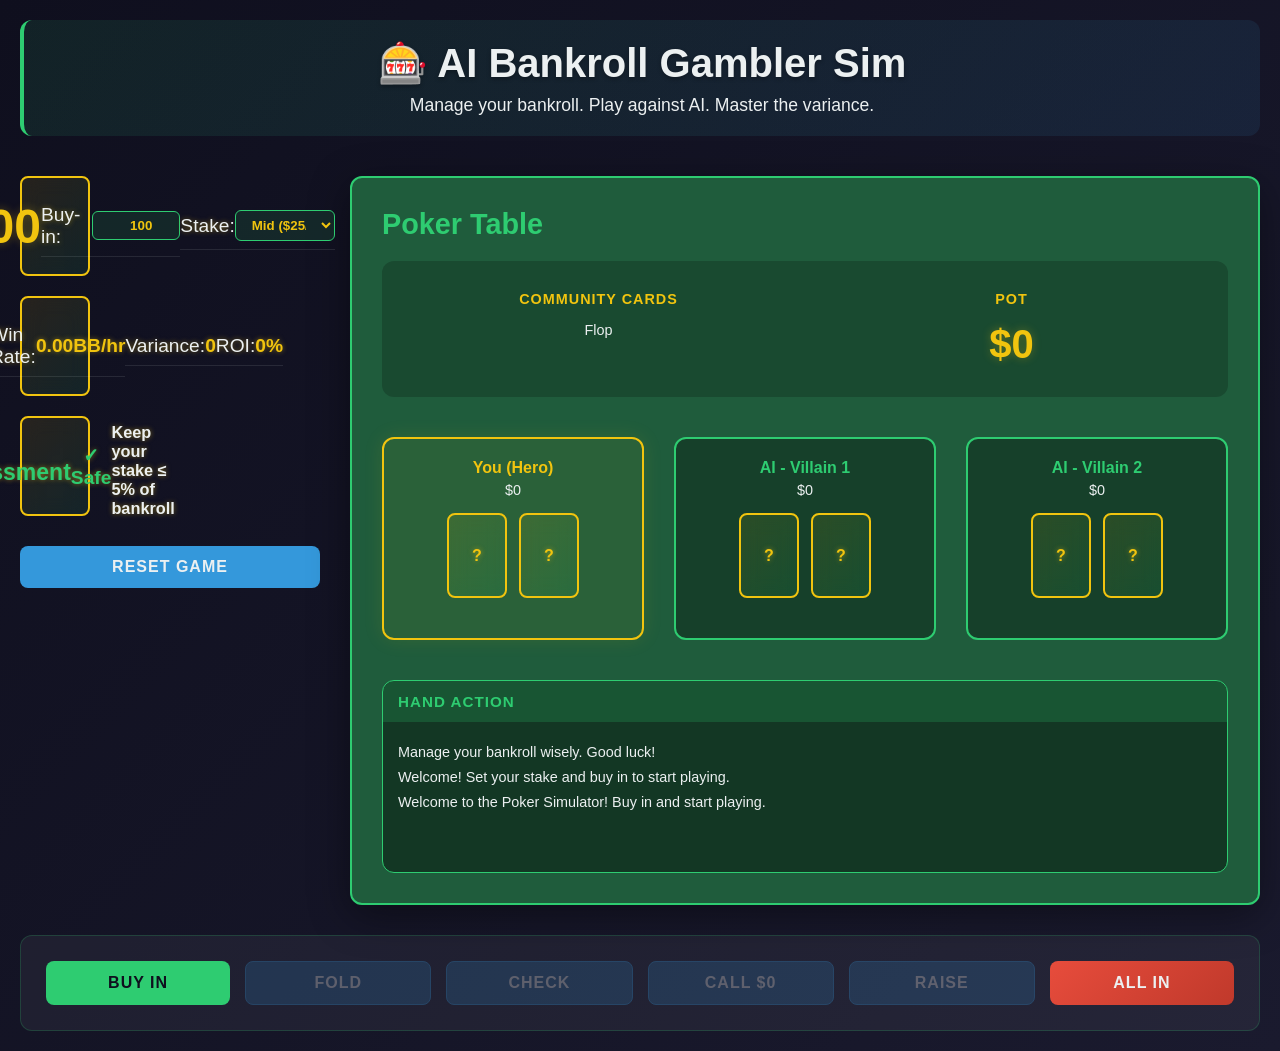
<file: previews/ai-bankroll-gambler-sim/index.html>
<!DOCTYPE html>
<html lang="en">
<head>
    <meta charset="UTF-8">
    <meta name="viewport" content="width=device-width, initial-scale=1.0">
    <title>AI Bankroll Gambler Sim</title>
    <link rel="stylesheet" href="style.css">
</head>
<body>
    <div class="container">
        <header>
            <h1>🎰 AI Bankroll Gambler Sim</h1>
            <p class="subtitle">Manage your bankroll. Play against AI. Master the variance.</p>
        </header>

        <div class="layout">
            <!-- Sidebar: Game Status -->
            <aside class="sidebar">
                <div class="card stats-card">
                    <h3>Your Bankroll</h3>
                    <div class="bankroll-display">$<span id="bankroll">10000</span></div>
                    <div class="stat-row">
                        <label>Buy-in:</label>
                        <input type="number" id="buyinAmount" min="10" max="5000" value="100" />
                    </div>
                    <div class="stat-row">
                        <label>Stake:</label>
                        <select id="stakeLevel">
                            <option value="micro">Micro ($1/$2)</option>
                            <option value="low">Low ($5/$10)</option>
                            <option value="mid" selected>Mid ($25/$50)</option>
                            <option value="high">High ($100/$200)</option>
                        </select>
                    </div>
                </div>

                <div class="card stats-card">
                    <h3>Session Stats</h3>
                    <div class="stat-row">
                        <label>Hands Played:</label>
                        <span id="handsPlayed">0</span>
                    </div>
                    <div class="stat-row">
                        <label>Win Rate:</label>
                        <span id="winRate">0.00</span> BB/hr
                    </div>
                    <div class="stat-row">
                        <label>Variance:</label>
                        <span id="variance">0</span>
                    </div>
                    <div class="stat-row">
                        <label>ROI:</label>
                        <span id="roi">0%</span>
                    </div>
                </div>

                <div class="card stats-card">
                    <h3>Risk Assessment</h3>
                    <div class="risk-meter">
                        <div class="risk-bar" id="riskBar" style="width: 50%"></div>
                    </div>
                    <p id="riskText" class="risk-text">Moderate Risk</p>
                    <p class="risk-tip">Keep your stake ≤ 5% of bankroll</p>
                </div>

                <button id="resetBtn" class="btn btn-secondary">Reset Game</button>
            </aside>

            <!-- Main: Game Table -->
            <main class="game-area">
                <div class="table-section">
                    <h2>Poker Table</h2>
                    
                    <!-- Community Cards & Pot -->
                    <div class="table-display">
                        <div class="community-cards">
                            <div class="label">Community Cards</div>
                            <div id="communityCardsDisplay" class="cards-display">
                                <div class="card-placeholder">Flop</div>
                            </div>
                        </div>
                        <div class="pot-display">
                            <div class="label">Pot</div>
                            <div class="pot-amount">$<span id="potAmount">0</span></div>
                        </div>
                    </div>

                    <!-- Players -->
                    <div class="players-section">
                        <div class="player you">
                            <div class="player-info">
                                <div class="player-name">You (Hero)</div>
                                <div class="player-stack">$<span class="stack">0</span></div>
                            </div>
                            <div class="player-cards" id="yourCards">
                                <div class="card">?</div>
                                <div class="card">?</div>
                            </div>
                        </div>

                        <div class="player ai">
                            <div class="player-info">
                                <div class="player-name">AI - Villain 1</div>
                                <div class="player-stack">$<span class="stack">0</span></div>
                            </div>
                            <div class="player-cards" id="aiCards1">
                                <div class="card">?</div>
                                <div class="card">?</div>
                            </div>
                        </div>

                        <div class="player ai">
                            <div class="player-info">
                                <div class="player-name">AI - Villain 2</div>
                                <div class="player-stack">$<span class="stack">0</span></div>
                            </div>
                            <div class="player-cards" id="aiCards2">
                                <div class="card">?</div>
                                <div class="card">?</div>
                            </div>
                        </div>
                    </div>

                    <!-- Action Log -->
                    <div class="action-log">
                        <div class="log-header">Hand Action</div>
                        <div id="actionLog" class="log-content">
                            <p class="log-entry">Welcome to the Poker Simulator! Buy in and start playing.</p>
                        </div>
                    </div>
                </div>
            </main>
        </div>

        <!-- Game Controls -->
        <div class="controls">
            <div class="button-group">
                <button id="buyinBtn" class="btn btn-primary">Buy In</button>
                <button id="foldBtn" class="btn btn-action" disabled>Fold</button>
                <button id="checkBtn" class="btn btn-action" disabled>Check</button>
                <button id="callBtn" class="btn btn-action" disabled>Call $<span id="callAmount">0</span></button>
                <button id="raiseBtn" class="btn btn-action" disabled>Raise</button>
                <button id="allInBtn" class="btn btn-danger" disabled>All In</button>
            </div>
            <div id="raiseModal" class="modal hidden">
                <div class="modal-content">
                    <h3>Raise Amount</h3>
                    <input type="number" id="raiseAmount" min="0" />
                    <div class="modal-buttons">
                        <button class="btn btn-primary" id="confirmRaise">Confirm</button>
                        <button class="btn btn-secondary" id="cancelRaise">Cancel</button>
                    </div>
                </div>
            </div>
        </div>
    </div>

    <script src="app.js"></script>
</body>
</html>
</file>
<file: previews/ai-bankroll-gambler-sim/style.css>
:root {
    --primary: #2ecc71;
    --secondary: #3498db;
    --danger: #e74c3c;
    --dark: #1a1a2e;
    --darker: #0f0f1e;
    --light: #ecf0f1;
    --gold: #f1c40f;
    --green-table: #1f5c3c;
    --text: #ecf0f1;
}

* {
    margin: 0;
    padding: 0;
    box-sizing: border-box;
}

body {
    font-family: 'Segoe UI', Tahoma, Geneva, Verdana, sans-serif;
    background: linear-gradient(135deg, var(--darker) 0%, var(--dark) 100%);
    color: var(--text);
    min-height: 100vh;
    padding: 20px;
}

.container {
    max-width: 1400px;
    margin: 0 auto;
}

header {
    text-align: center;
    margin-bottom: 40px;
    padding: 20px;
    background: linear-gradient(135deg, rgba(46, 204, 113, 0.1), rgba(52, 152, 219, 0.1));
    border-radius: 12px;
    border-left: 4px solid var(--primary);
}

header h1 {
    font-size: 2.5em;
    margin-bottom: 8px;
    text-shadow: 0 2px 4px rgba(0, 0, 0, 0.3);
}

.subtitle {
    color: var(--light);
    font-size: 1.1em;
}

.layout {
    display: grid;
    grid-template-columns: 300px 1fr;
    gap: 30px;
    margin-bottom: 30px;
}

.card {
    background: rgba(255, 255, 255, 0.05);
    border: 1px solid rgba(46, 204, 113, 0.2);
    border-radius: 12px;
    padding: 20px;
    backdrop-filter: blur(10px);
    margin-bottom: 20px;
}

.card h3 {
    color: var(--primary);
    margin-bottom: 15px;
    font-size: 1.2em;
}

.bankroll-display {
    font-size: 2.5em;
    color: var(--gold);
    font-weight: bold;
    text-align: center;
    margin: 15px 0;
    text-shadow: 0 0 10px rgba(241, 196, 15, 0.3);
}

.stat-row {
    display: flex;
    justify-content: space-between;
    align-items: center;
    margin: 10px 0;
    padding: 8px 0;
    border-bottom: 1px solid rgba(236, 240, 241, 0.1);
}

.stat-row label {
    color: var(--light);
    font-weight: 500;
}

.stat-row span,
.stat-row input,
.stat-row select {
    color: var(--gold);
    font-weight: bold;
}

.stat-row input,
.stat-row select {
    background: rgba(31, 92, 60, 0.3);
    border: 1px solid var(--primary);
    border-radius: 6px;
    padding: 6px 12px;
    color: var(--gold);
    width: 100px;
    text-align: right;
}

.risk-meter {
    height: 20px;
    background: rgba(0, 0, 0, 0.3);
    border-radius: 10px;
    overflow: hidden;
    margin-bottom: 10px;
}

.risk-bar {
    height: 100%;
    background: linear-gradient(90deg, var(--primary), var(--danger));
    transition: width 0.3s ease;
}

.risk-text {
    text-align: center;
    margin: 8px 0;
    color: var(--gold);
    font-weight: bold;
}

.risk-tip {
    font-size: 0.85em;
    color: var(--light);
    margin-top: 8px;
}

.btn {
    padding: 12px 20px;
    border: none;
    border-radius: 8px;
    font-size: 1em;
    font-weight: 600;
    cursor: pointer;
    transition: all 0.3s ease;
    text-transform: uppercase;
    letter-spacing: 1px;
}

.btn-primary {
    background: var(--primary);
    color: var(--darker);
}

.btn-primary:hover:not(:disabled) {
    background: #27ae60;
    transform: translateY(-2px);
    box-shadow: 0 5px 15px rgba(46, 204, 113, 0.3);
}

.btn-secondary {
    background: var(--secondary);
    color: var(--light);
    width: 100%;
    margin-top: 10px;
}

.btn-secondary:hover {
    background: #2980b9;
    transform: translateY(-2px);
}

.btn-action {
    background: rgba(52, 152, 219, 0.6);
    color: var(--text);
    border: 1px solid var(--secondary);
}

.btn-action:hover:not(:disabled) {
    background: var(--secondary);
    transform: translateY(-2px);
    box-shadow: 0 5px 15px rgba(52, 152, 219, 0.3);
}

.btn-action:disabled {
    opacity: 0.3;
    cursor: not-allowed;
}

.btn-danger {
    background: linear-gradient(135deg, var(--danger), #c0392b);
    color: var(--light);
}

.btn-danger:hover:not(:disabled) {
    transform: translateY(-2px);
    box-shadow: 0 5px 15px rgba(231, 76, 60, 0.3);
}

.game-area {
    background: var(--green-table);
    border-radius: 12px;
    padding: 30px;
    border: 2px solid var(--primary);
    box-shadow: 0 10px 40px rgba(0, 0, 0, 0.4);
}

.game-area h2 {
    margin-bottom: 20px;
    color: var(--primary);
    font-size: 1.8em;
}

.table-display {
    display: grid;
    grid-template-columns: 1fr 1fr;
    gap: 40px;
    margin-bottom: 40px;
    padding: 30px;
    background: rgba(0, 0, 0, 0.2);
    border-radius: 12px;
}

.label {
    color: var(--gold);
    font-weight: bold;
    margin-bottom: 15px;
    font-size: 0.9em;
    text-transform: uppercase;
    letter-spacing: 1px;
}

.community-cards {
    text-align: center;
}

.cards-display {
    display: flex;
    justify-content: center;
    gap: 15px;
    flex-wrap: wrap;
}

.card {
    width: 70px;
    height: 100px;
    background: linear-gradient(135deg, rgba(241, 196, 15, 0.1), rgba(46, 204, 113, 0.1));
    border: 2px solid var(--gold);
    border-radius: 8px;
    display: flex;
    align-items: center;
    justify-content: center;
    font-weight: bold;
    color: var(--gold);
    font-size: 1.2em;
    text-shadow: 0 0 5px rgba(241, 196, 15, 0.5);
}

.card-placeholder {
    color: var(--light);
    font-size: 0.9em;
}

.pot-display {
    text-align: center;
}

.pot-amount {
    font-size: 2.5em;
    color: var(--gold);
    font-weight: bold;
    text-shadow: 0 0 10px rgba(241, 196, 15, 0.3);
}

.players-section {
    display: grid;
    grid-template-columns: repeat(3, 1fr);
    gap: 30px;
    margin-bottom: 40px;
}

.player {
    background: rgba(0, 0, 0, 0.3);
    border: 2px solid var(--primary);
    border-radius: 12px;
    padding: 20px;
    text-align: center;
    transition: all 0.3s ease;
}

.player.you {
    border-color: var(--gold);
    background: rgba(241, 196, 15, 0.05);
    box-shadow: 0 0 20px rgba(241, 196, 15, 0.1);
}

.player.you:hover {
    transform: scale(1.05);
}

.player-info {
    margin-bottom: 15px;
}

.player-name {
    font-weight: bold;
    color: var(--primary);
    margin-bottom: 5px;
}

.player.you .player-name {
    color: var(--gold);
}

.player-stack {
    color: var(--light);
    font-size: 0.9em;
}

.player-cards {
    display: flex;
    justify-content: center;
    gap: 12px;
}

.player .card {
    width: 60px;
    height: 85px;
    font-size: 1em;
}

.action-log {
    background: rgba(0, 0, 0, 0.4);
    border: 1px solid var(--primary);
    border-radius: 12px;
    overflow: hidden;
}

.log-header {
    background: rgba(46, 204, 113, 0.2);
    color: var(--primary);
    padding: 12px 15px;
    font-weight: bold;
    font-size: 0.95em;
    text-transform: uppercase;
    letter-spacing: 1px;
}

.log-content {
    height: 150px;
    overflow-y: auto;
    padding: 15px;
}

.log-entry {
    font-size: 0.9em;
    margin: 5px 0;
    line-height: 1.4;
    color: var(--light);
    animation: slideIn 0.3s ease;
}

.log-entry.action {
    color: var(--gold);
}

.log-entry.win {
    color: var(--primary);
}

.log-entry.lose {
    color: var(--danger);
}

@keyframes slideIn {
    from {
        opacity: 0;
        transform: translateX(-10px);
    }
    to {
        opacity: 1;
        transform: translateX(0);
    }
}

.controls {
    background: rgba(255, 255, 255, 0.05);
    border: 1px solid rgba(46, 204, 113, 0.2);
    border-radius: 12px;
    padding: 25px;
    text-align: center;
}

.button-group {
    display: flex;
    gap: 15px;
    justify-content: center;
    flex-wrap: wrap;
}

.button-group .btn {
    flex: 1;
    min-width: 120px;
}

.modal {
    position: fixed;
    top: 0;
    left: 0;
    width: 100%;
    height: 100%;
    background: rgba(0, 0, 0, 0.7);
    display: flex;
    align-items: center;
    justify-content: center;
    z-index: 1000;
}

.modal.hidden {
    display: none;
}

.modal-content {
    background: var(--dark);
    border: 2px solid var(--primary);
    border-radius: 12px;
    padding: 30px;
    text-align: center;
    min-width: 300px;
    box-shadow: 0 10px 40px rgba(0, 0, 0, 0.8);
}

.modal-content h3 {
    margin-bottom: 20px;
    color: var(--primary);
}

.modal-content input {
    width: 100%;
    padding: 12px;
    margin-bottom: 20px;
    background: rgba(255, 255, 255, 0.1);
    border: 1px solid var(--primary);
    border-radius: 8px;
    color: var(--gold);
    font-size: 1.1em;
}

.modal-buttons {
    display: flex;
    gap: 15px;
}

.modal-buttons .btn {
    flex: 1;
}

::-webkit-scrollbar {
    width: 8px;
}

::-webkit-scrollbar-track {
    background: rgba(0, 0, 0, 0.2);
}

::-webkit-scrollbar-thumb {
    background: var(--primary);
    border-radius: 4px;
}

::-webkit-scrollbar-thumb:hover {
    background: #27ae60;
}

@media (max-width: 1024px) {
    .layout {
        grid-template-columns: 1fr;
    }

    .players-section {
        grid-template-columns: 1fr;
    }

    .table-display {
        grid-template-columns: 1fr;
    }

    .button-group .btn {
        min-width: 100px;
    }
}

@media (max-width: 768px) {
    header h1 {
        font-size: 1.8em;
    }

    .players-section {
        gap: 15px;
    }

    .button-group {
        gap: 10px;
    }
}
</file>
